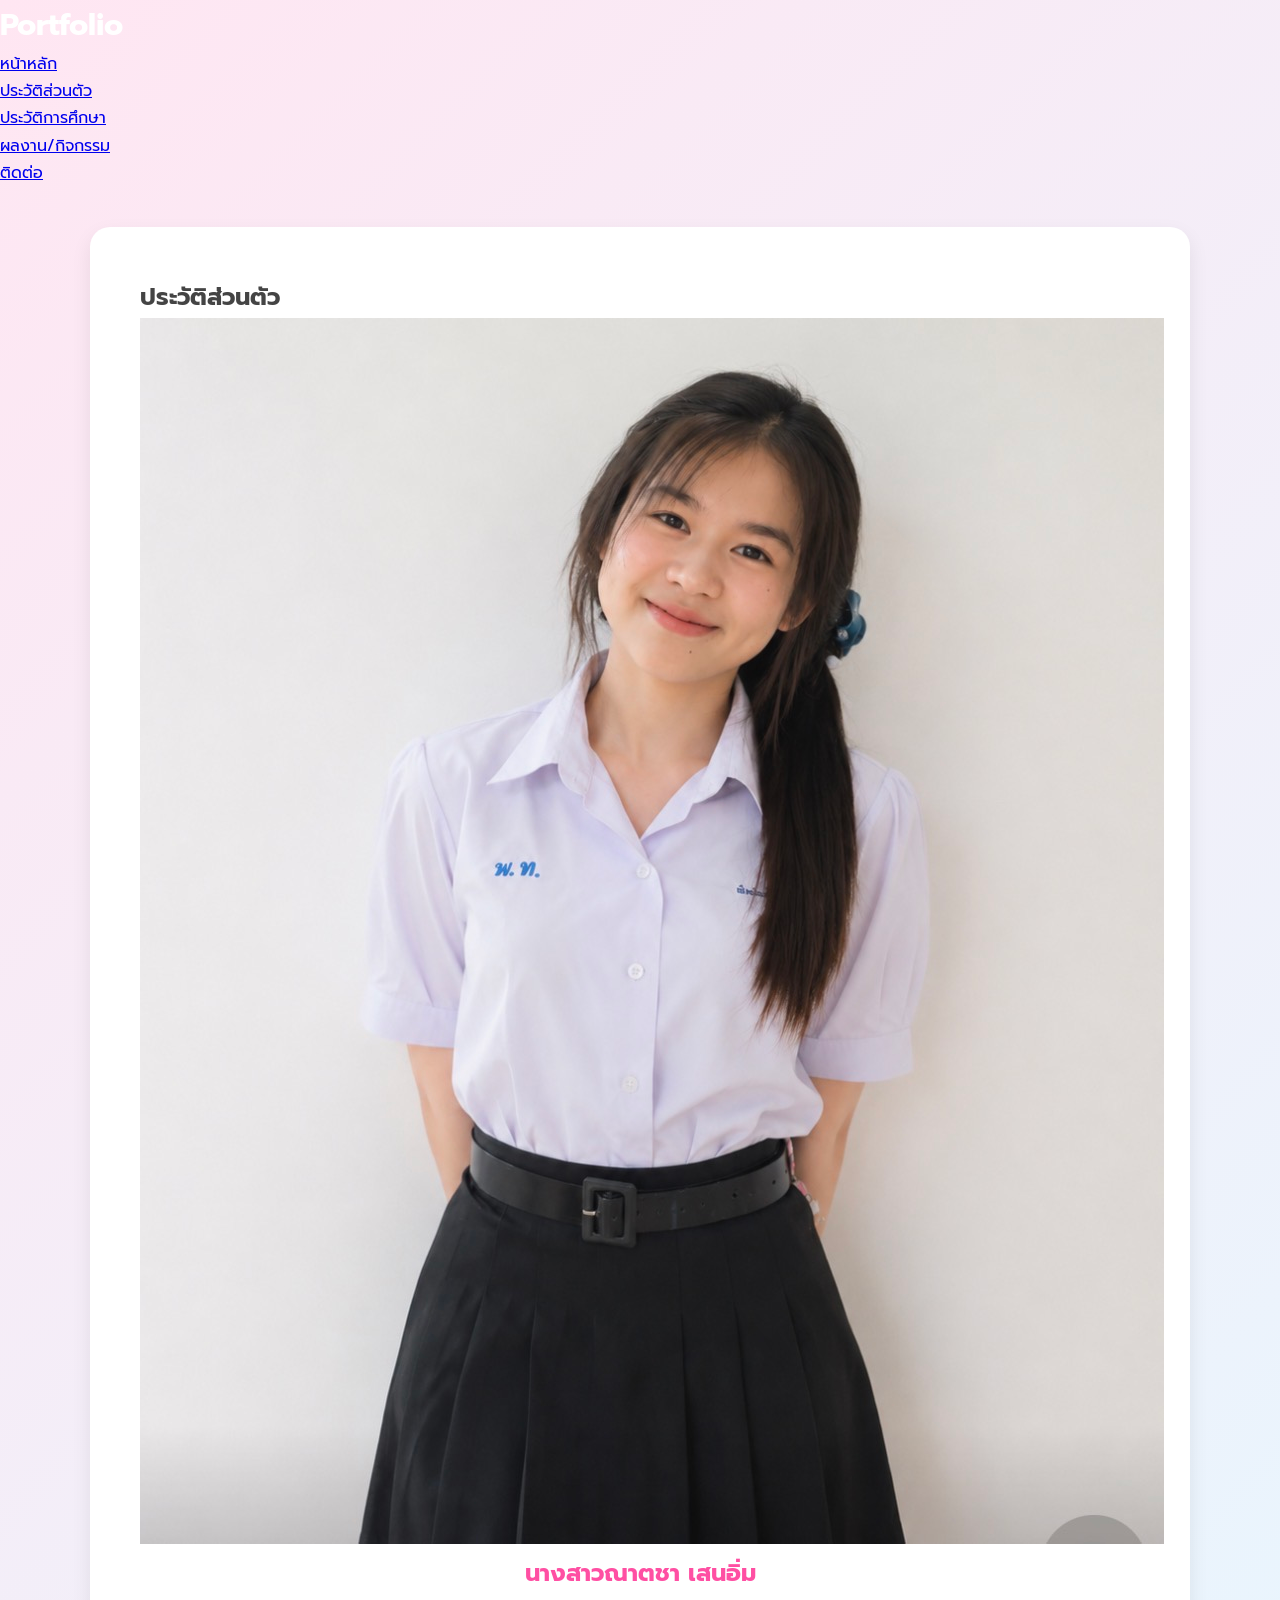
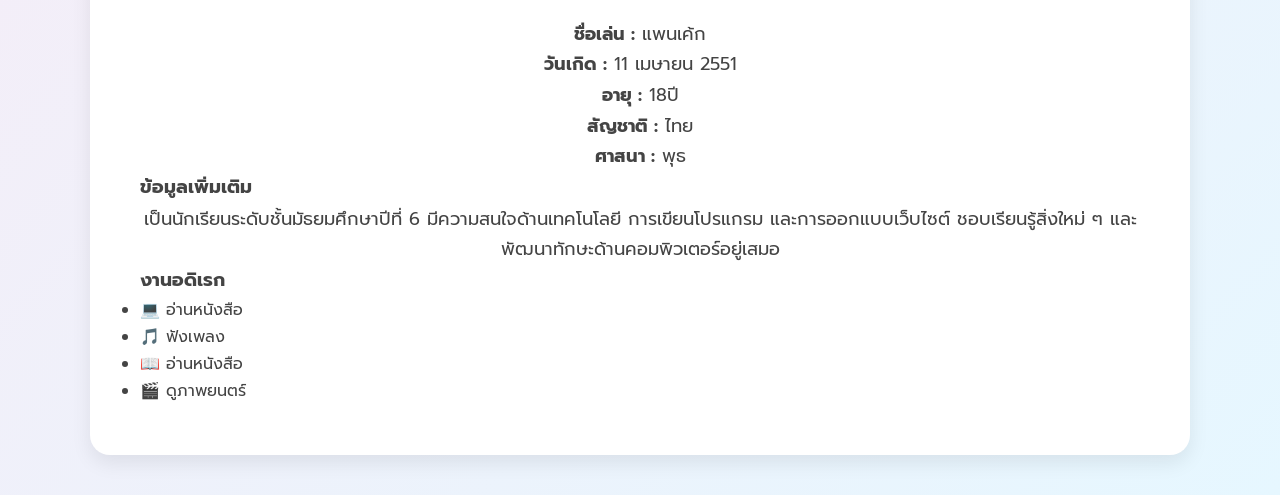
<file: about.html>
<!DOCTYPE html>
<html lang="th">
<head>
    <meta charset="UTF-8">
    <meta name="viewport" content="width=device-width, initial-scale=1.0">
    <title>ประวัติส่วนตัว | Portfolio</title>
    <link rel="stylesheet" href="css/style.css">
</head>
<body>

    <!-- เมนู -->
    <header>
        <nav>
            <div class="logo">Portfolio</div>
            <ul>
                <li><a href="index.html">หน้าหลัก</a></li>
                <li><a href="about.html" class="active">ประวัติส่วนตัว</a></li>
                <li><a href="education.html">ประวัติการศึกษา</a></li>
                <li><a href="activities.html">ผลงาน/กิจกรรม</a></li>
                <li><a href="contact.html">ติดต่อ</a></li>
            </ul>
        </nav>
    </header>

    <!-- ประวัติส่วนตัว -->
    <section class="about">

        <h1>ประวัติส่วนตัว</h1>

        <div class="about-container">

            <img src="images/IMG_0862.jpeg" alt="รูปโปรไฟล์">

            <div class="about-text">

                <h2>นางสาวณาตชา เสนอิ่ม</h2>

                <p><strong>ชื่อเล่น :</strong> แพนเค้ก</p>
                <p><strong>วันเกิด :</strong> 11 เมษายน 2551</p>
                <p><strong>อายุ :</strong> 18ปี</p>
                <p><strong>สัญชาติ :</strong> ไทย</p>
                <p><strong>ศาสนา :</strong> พุธ</p>

                <h3>ข้อมูลเพิ่มเติม</h3>

                <p>
                    เป็นนักเรียนระดับชั้นมัธยมศึกษาปีที่ 6
                    มีความสนใจด้านเทคโนโลยี การเขียนโปรแกรม
                    และการออกแบบเว็บไซต์ ชอบเรียนรู้สิ่งใหม่ ๆ
                    และพัฒนาทักษะด้านคอมพิวเตอร์อยู่เสมอ
                </p>

                <h3>งานอดิเรก</h3>

                <ul>
                    <li>💻 อ่านหนังสือ</li>
                    <li>🎵 ฟังเพลง</li>
                    <li>📖 อ่านหนังสือ</li>
                    <li>🎬 ดูภาพยนตร์</li>
                </ul>

            </div>

        </div>

    </section>

</body>
</html>
</file>
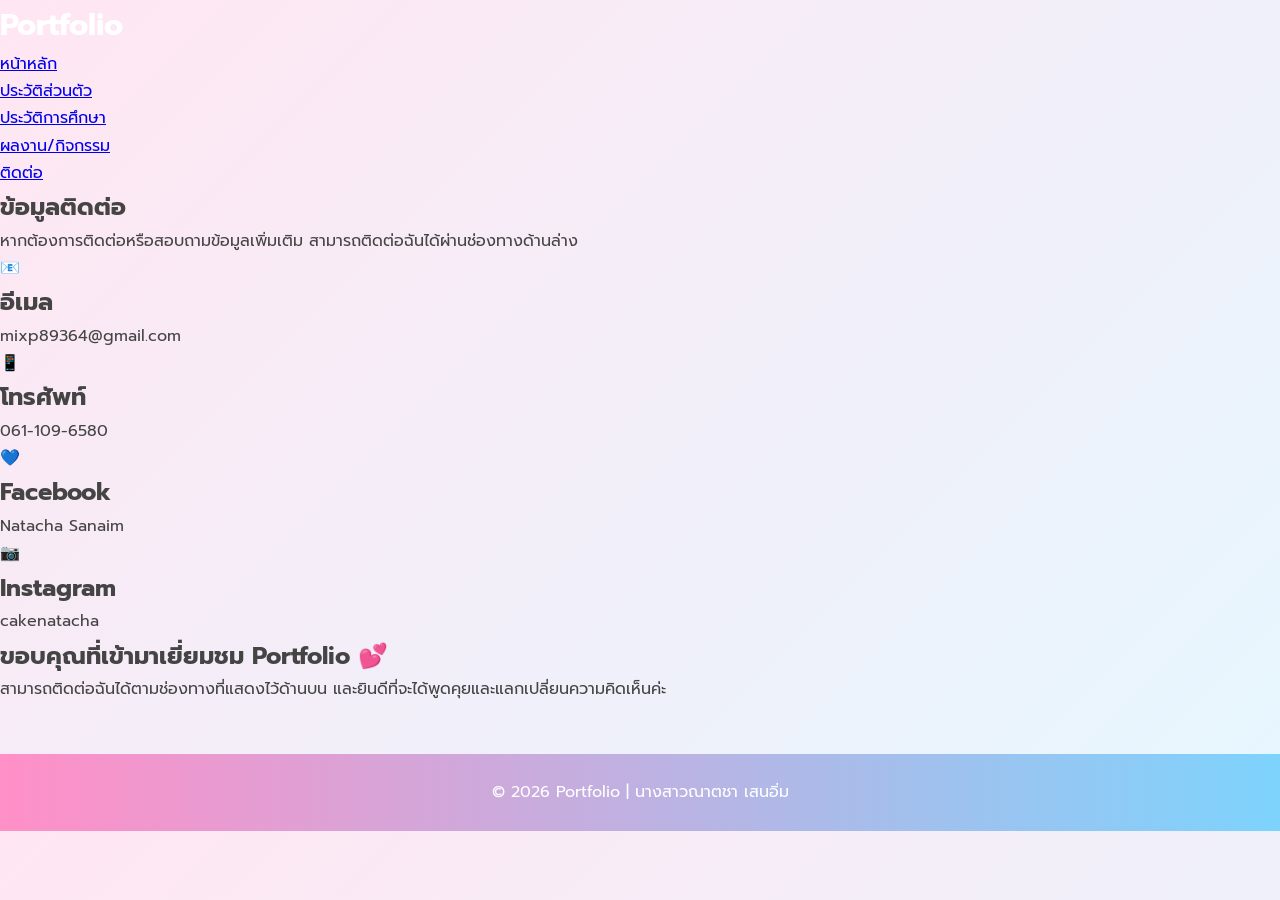
<file: contact.html>
<!DOCTYPE html>
<html lang="th">
<head>
    <meta charset="UTF-8">
    <meta name="viewport" content="width=device-width, initial-scale=1.0">
    <title>ติดต่อ | Portfolio</title>
    <link rel="stylesheet" href="css/style.css">
</head>

<body>

    <!-- เมนู -->
    <header>
        <nav>
            <div class="logo">Portfolio</div>

            <ul>
                <li><a href="index.html">หน้าหลัก</a></li>
                <li><a href="about.html">ประวัติส่วนตัว</a></li>
                <li><a href="education.html">ประวัติการศึกษา</a></li>
                <li><a href="activities.html">ผลงาน/กิจกรรม</a></li>
                <li><a href="contact.html" class="active">ติดต่อ</a></li>
            </ul>
        </nav>
    </header>

    <!-- ข้อมูลติดต่อ -->
    <section class="contact">

        <h1>ข้อมูลติดต่อ</h1>

        <p class="contact-intro">
            หากต้องการติดต่อหรือสอบถามข้อมูลเพิ่มเติม
            สามารถติดต่อฉันได้ผ่านช่องทางด้านล่าง
        </p>

        <div class="contact-container">

            <!-- อีเมล -->
            <div class="contact-card">
                <div class="contact-icon">📧</div>
                <h2>อีเมล</h2>
                <p>mixp89364@gmail.com</p>
            </div>

            <!-- โทรศัพท์ -->
            <div class="contact-card">
                <div class="contact-icon">📱</div>
                <h2>โทรศัพท์</h2>
                <p>061-109-6580</p>
            </div>

            <!-- Facebook -->
            <div class="contact-card">
                <div class="contact-icon">💙</div>
                <h2>Facebook</h2>
                <p>Natacha Sanaim</p>
            </div>

            <!-- Instagram -->
            <div class="contact-card">
                <div class="contact-icon">📷</div>
                <h2>Instagram</h2>
                <p>cakenatacha</p>
            </div>

        </div>

        <!-- ข้อความปิดท้าย -->
        <div class="contact-message">
            <h2>ขอบคุณที่เข้ามาเยี่ยมชม Portfolio 💕</h2>
            <p>
                สามารถติดต่อฉันได้ตามช่องทางที่แสดงไว้ด้านบน
                และยินดีที่จะได้พูดคุยและแลกเปลี่ยนความคิดเห็นค่ะ
            </p>
        </div>

    </section>

    <!-- ส่วนท้าย -->
    <footer>
        <p>© 2026 Portfolio | นางสาวณาตชา เสนอิ่ม</p>
    </footer>

</body>
</html>
</file>
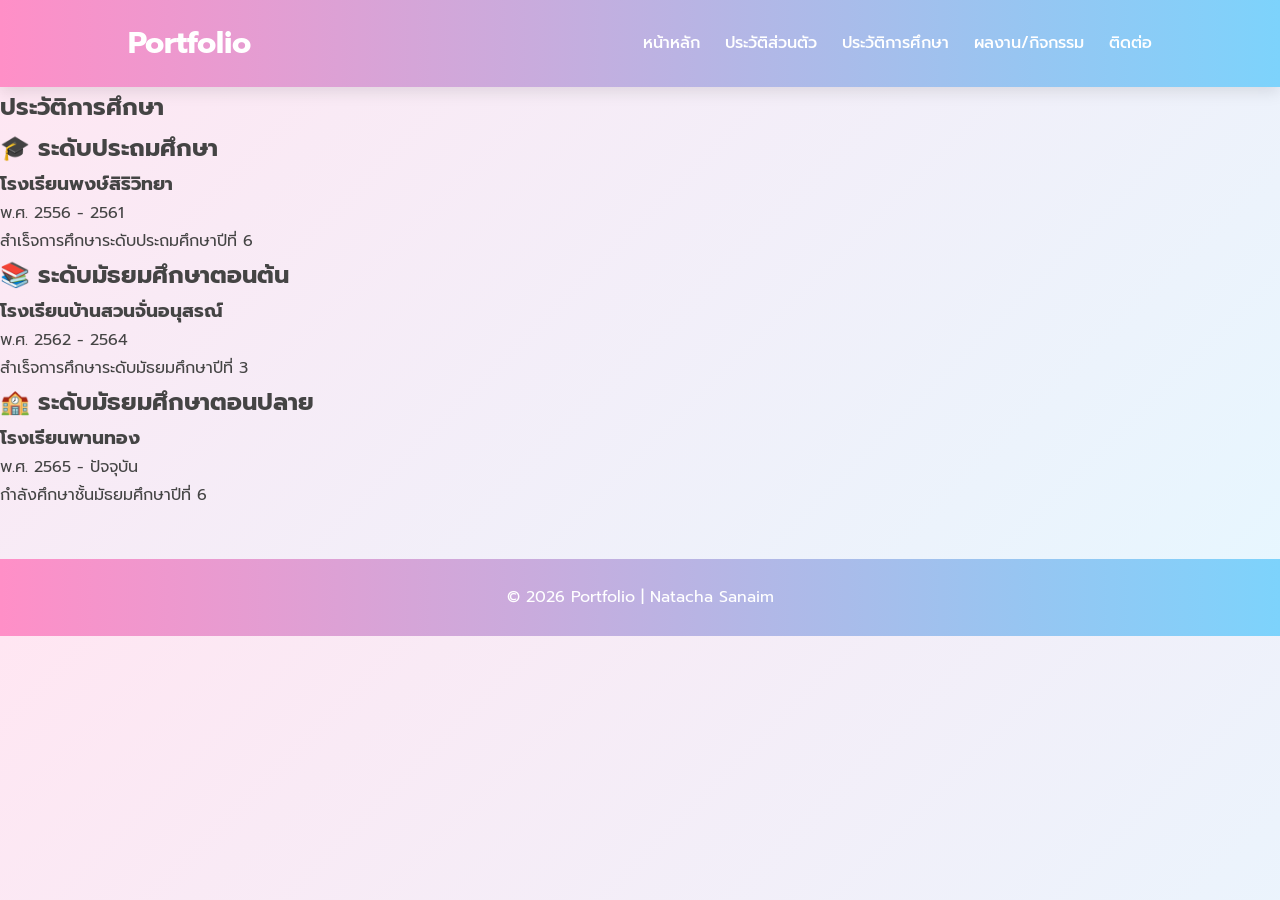
<file: education.html>
<!DOCTYPE html>
<html lang="th">
<head>
    <meta charset="UTF-8">
    <meta name="viewport" content="width=device-width, initial-scale=1.0">
    <title>ประวัติการศึกษา | Portfolio</title>
    <link rel="stylesheet" href="css/style.css">
</head>
<body>

    <!-- เมนู -->
    <header>
        <nav class="navbar">
            <div class="logo">Portfolio</div>
            <ul class="menu">
                <li><a href="index.html">หน้าหลัก</a></li>
                <li><a href="about.html">ประวัติส่วนตัว</a></li>
                <li><a href="education.html" class="active">ประวัติการศึกษา</a></li>
                <li><a href="activities.html">ผลงาน/กิจกรรม</a></li>
                <li><a href="contact.html">ติดต่อ</a></li>
            </ul>
        </nav>
    </header>

    <!-- ประวัติการศึกษา -->
    <section class="education">

        <h1>ประวัติการศึกษา</h1>

        <div class="timeline">

            <div class="edu-card">
                <h2>🎓 ระดับประถมศึกษา</h2>
                <h3>โรงเรียนพงษ์สิริวิทยา</h3>
                <p>พ.ศ. 2556 - 2561</p>
                <p>สำเร็จการศึกษาระดับประถมศึกษาปีที่ 6</p>
            </div>

            <div class="edu-card">
                <h2>📚 ระดับมัธยมศึกษาตอนต้น</h2>
                <h3>โรงเรียนบ้านสวนจั่นอนุสรณ์</h3>
                <p>พ.ศ. 2562 - 2564</p>
                <p>สำเร็จการศึกษาระดับมัธยมศึกษาปีที่ 3</p>
            </div>

            <div class="edu-card">
                <h2>🏫 ระดับมัธยมศึกษาตอนปลาย</h2>
                <h3>โรงเรียนพานทอง</h3>
                <p>พ.ศ. 2565 - ปัจจุบัน</p>
                <p>กำลังศึกษาชั้นมัธยมศึกษาปีที่ 6</p>
            </div>

        </div>

    </section>

    <footer>
        <p>© 2026 Portfolio | Natacha Sanaim</p>
    </footer>

</body>
</html>
</file>
<file: css/style.css>
/* ==========================
   Google Font
========================== */
@import url('https://fonts.googleapis.com/css2?family=Prompt:wght@300;400;500;600;700&display=swap');

/* ==========================
   Reset
========================== */

*{
    margin:0;
    padding:0;
    box-sizing:border-box;
    font-family:'Prompt',sans-serif;
}

html{
    scroll-behavior:smooth;
}

body{
    background:linear-gradient(135deg,#ffe6f2,#e6f7ff);
    color:#444;
    line-height:1.7;
}

/* ==========================
   Navbar
========================== */

.navbar{

    display:flex;
    justify-content:space-between;
    align-items:center;

    padding:18px 10%;

    background:linear-gradient(90deg,#ff8fc7,#7dd3fc);

    position:sticky;
    top:0;
    z-index:999;

    box-shadow:0 5px 15px rgba(0,0,0,.1);

}

.logo{

    color:white;
    font-size:30px;
    font-weight:bold;

}

.menu{

    display:flex;
    list-style:none;

}

.menu li{

    margin-left:25px;

}

.menu a{

    text-decoration:none;
    color:white;
    font-weight:500;
    transition:.3s;

}

.menu a:hover{

    color:#fff7b3;

}

/* ==========================
   Hero
========================== */

.hero{

    text-align:center;
    padding:80px 20px;

}

.profile-img{

    width:220px;
    height:220px;

    border-radius:50%;
    object-fit:cover;

    border:6px solid white;

    box-shadow:0 10px 25px rgba(0,0,0,.15);

}

.hero h1{

    margin-top:20px;

    font-size:42px;

    color:#ff4fa3;

}

.hero h3{

    color:#3b82f6;

    margin:10px 0;

}

.hero p{

    max-width:700px;

    margin:20px auto;

    font-size:18px;

}

/* ==========================
   Buttons
========================== */

.button-group{

    margin-top:35px;

}

.btn{

    display:inline-block;

    padding:12px 28px;

    background:#ff69b4;

    color:white;

    text-decoration:none;

    border-radius:30px;

    margin:10px;

    transition:.3s;

}

.btn:hover{

    background:#ff1493;

    transform:translateY(-4px);

}

.btn-outline{

    background:white;

    color:#3b82f6;

    border:2px solid #3b82f6;

}

.btn-outline:hover{

    background:#3b82f6;

    color:white;

}

/* ==========================
   Section
========================== */

.about,
.skills,
.info{

    width:90%;
    max-width:1100px;

    margin:40px auto;

    background:white;

    padding:50px;

    border-radius:20px;

    box-shadow:0 8px 20px rgba(0,0,0,.08);

}

.about h2,
.skills h2,
.info h2{

    text-align:center;

    color:#ff4fa3;

    margin-bottom:25px;

}

.about p{

    text-align:center;

    font-size:18px;

}

/* ==========================
   Cards
========================== */

.skill-box{

    display:grid;

    grid-template-columns:repeat(auto-fit,minmax(220px,1fr));

    gap:25px;

}

.card{

    background:linear-gradient(135deg,#ffe6f7,#e6f7ff);

    border-radius:20px;

    padding:30px;

    text-align:center;

    transition:.3s;

}

.card:hover{

    transform:translateY(-8px);

    box-shadow:0 10px 20px rgba(0,0,0,.15);

}

.card h3{

    color:#ff4fa3;

    margin-bottom:10px;

}

/* ==========================
   Table
========================== */

table{

    width:100%;

    border-collapse:collapse;

}

td{

    padding:15px;

    border-bottom:1px solid #eee;

}

td:first-child{

    width:35%;

    color:#3b82f6;

    font-weight:bold;

}

/* ==========================
   Footer
========================== */

footer{

    margin-top:50px;

    background:linear-gradient(90deg,#ff8fc7,#7dd3fc);

    color:white;

    text-align:center;

    padding:25px;

}

/* ==========================
   Responsive
========================== */

@media(max-width:768px){

.navbar{

    flex-direction:column;

}

.menu{

    flex-direction:column;

    margin-top:20px;

}

.menu li{

    margin:10px 0;

}

.hero h1{

    font-size:32px;

}

.profile-img{

    width:170px;
    height:170px;

}

.about,
.skills,
.info{

    padding:30px;

}

}
</file>
